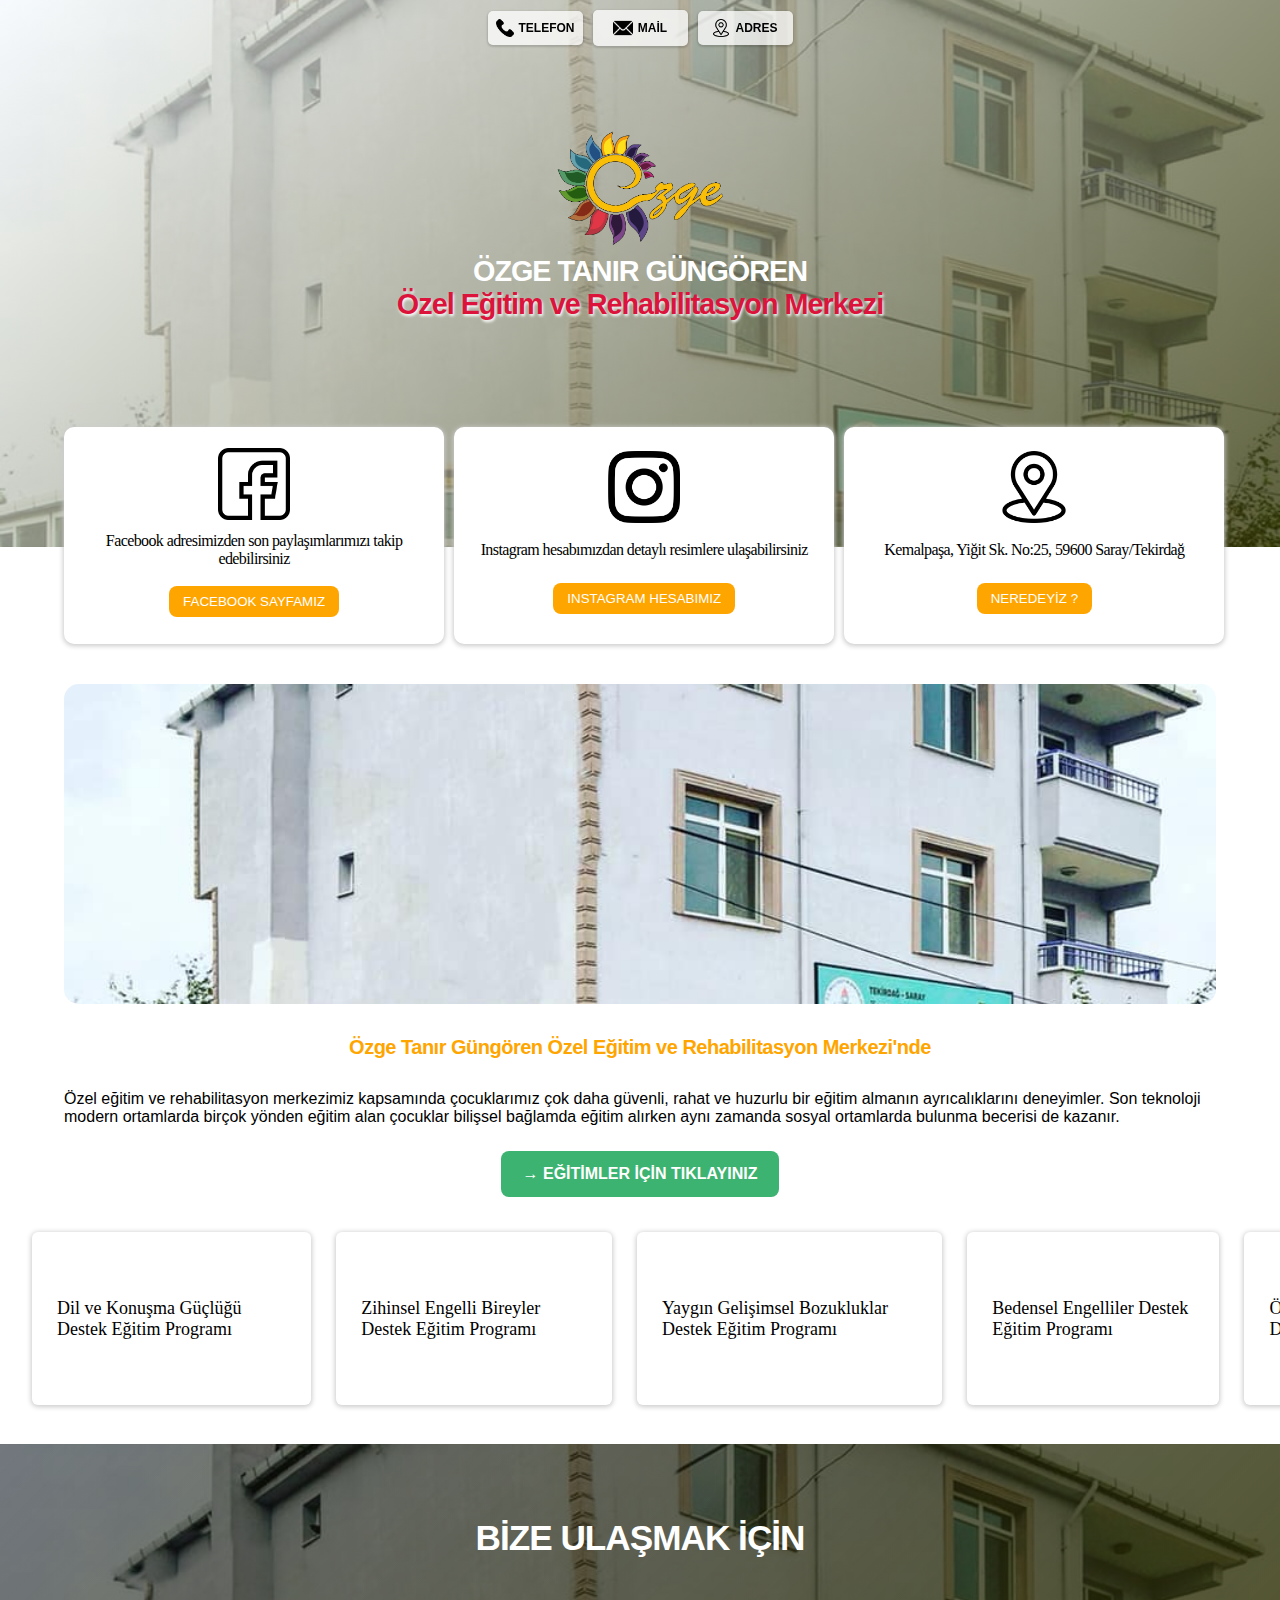
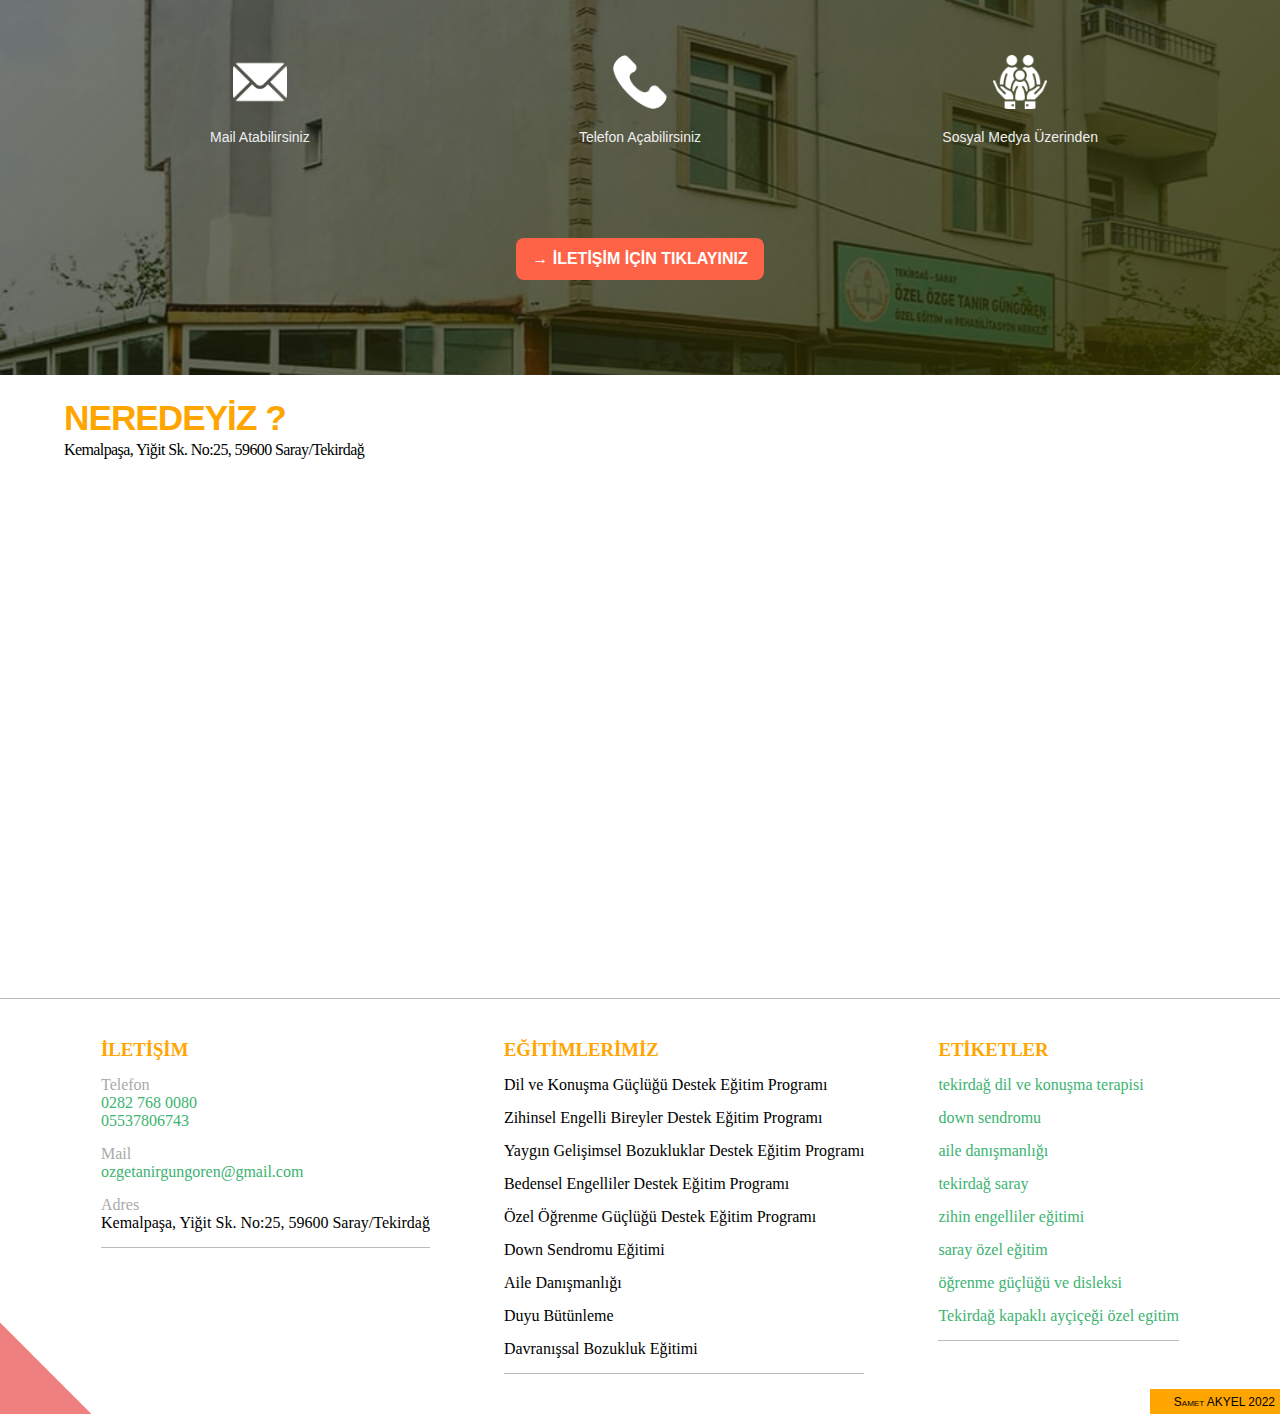
<file: index.html>
<!DOCTYPE html>
<html lang="tr">
<head>
<title>Özge Tanır Güngören Özel Eğitim ve Rehabilitasyon Merkezi</title>
<meta content="Özge Tanır Güngören Özel Eğitim ve Rehabilitasyon Merkezi SARAY/TEKİRDAĞ" name="description">
<meta charset="UTF-8">
<meta content="tr" name="language">
<meta http-equiv="X-UA-Compatible" content="IE=edge">
<meta name="viewport" content="width=device-width, initial-scale=1.0">
<link rel="icon" href="ozgetanir.png">
<meta content="index, follow" name="robots">
<link rel="shortcut icon" type="image/png" href="ozgetanir.png" />
<meta content="ozgetanirgundogan.com" name="author">
<meta content="text/html; charset=UTF-8" http-equiv="Content-Type" />
<link media="all" rel="stylesheet" href="sametakyelstyle.css" />
<meta property="og:locale" content="tr_TR" />
<meta property="og:type" content="article" />
<meta property="og:title" content="Özge Tanır Güngören Özel Eğitim ve Rehabilitasyon Merkezi" />
<meta property="og:description" content="Tekirdağ Saray Özel Eğitim ve Rehabilitasyon Merkezi" />
<meta property="og:url" content="https://ozgetanirgundogan.com/" />
<meta property="og:site_name" content="Özge Tanır Güngören Özel Eğitim ve Rehabilitasyon Merkezi" />
<meta property="og:image" content="https://ozgetanirgundogan.com/ozgetanir.png" />
<script type="application/ld+json">
{
"@context":"https://schema.org",
"@graph":[{
"@type":"Organization",
"@id":"https://ozgetanirgungoren.com/#organization",
"url":"https://ozgetanirgungoren.com/",
"logo": {
		"@type": "ImageObject",
		"url": "https://ozgetanirgungoren.com/ozgetanir.ico",
		"width": 166,
		"height": 24
	},
"name":"Özge Tanır Güngören Özel Eğitim ve Rehabilitasyon Merkezi",
"description":"Tekirdağ Saray Özge Tanır Güngören Özel Eğitim ve Rehabilitasyon Merkezi"},
{
"@type":"WebPage",
"@id":"https://ozgetanirgungoren.com//#webpage",
"url":"https://ozgetanirgungoren.com//",
"inLanguage":"tr",
"name":"Özge Tanır Güngören Özel Eğitim ve Rehabilitasyon Merkezi",
"datePublished":"",
"dateModified":""
},
{
"@type":"Article",
"@id":"https://ozgetanirgungoren.com//#article",
"isPartOf":{"@id":"https://ozgetanirgungoren.com//#webpage"},
"author":"Özge Tanır Güngören Özel Eğitim ve Rehabilitasyon Merkezi",
"image":"https://ozgetanirgungoren.com/ozgetanir.png",
"headline":"",
"datePublished":"2015",
"dateModified":"2021",
"mainEntityOfPage":{"@id":"https://ozgetanirgungoren.com//#webpage"},
"publisher":{"@id":"https://ozgetanirgungoren.com/#organization"},
"articleSection":"/"
}]
}
</script>
</head>
<body>
<div id="iletisimkutusu">
<div>
<span id="kikutusu">X</span>
<h1>İLETİŞİM</h1>
<a href="tel:02827680080"><img src="tel.png" width="20" height="auto"/>0282 768 0080</a>
<a href="tel:05537806743"><img src="tel.png" width="20" height="auto"/>0553 780 6743</a>
<a href="mailto:ozgetanirgungoren@gmail.com"><img src="mail.png" height="20" width="auto"/><span>ozgetanirgungoren</br>@gmail.com</span></a>
<a><img src="map.png" width="35" height="auto"/><label>Kemalpaşa, Yiğit Sk. No:25, 59600 </br>Saray/Tekirdağ</label></a>
<a href="https://www.facebook.com/ozgetanirgungoren/"><img src="fb.png" width="20" height="20"> Facebook Sayfamız</a>
<a href="https://www.instagram.com/ozgetanirgungorenozelegitim/"><img src="insta.png" width="20" height="20"> İnstargram Sayfamız</a>
</div>
</div>
<div id="acilanmenu">
	<div>
	<a href="tel:02827680080"><img src="tel.png" height="38" width="auto"/><span>TELEFON</span> </a>
	<a href="mailto:ozgetanirgungoren@gmail.com"><img src="mail.png" height="40" width="auto"/><span>MAİL</span></a>
	<a href="#adres"><img src="map.png" height="38" width="auto"/><span>ADRES</span></a>
	</div>
</div>
<nav>
	<div id="navlogo" class="gizli">
	<img src="ozgetanir.png" width="60" height="42"/>
	<span id="logoyazi"></span>
	</div>
	<div id="linkler">
	<div id="telefonlar">
		<a href="tel:02827680080">0282 768 0080</a>
		<a href="tel:05537806743">0553 780 6743</a>
	</div>
	<a id="teller" onclick="telac()"><img src="tel.png" height="18" width="auto"/><span>TELEFON</span></a>
	<a href="mailto:ozgetanirgungoren@gmail.com"><img src="mail.png" height="20" width="auto"/><span>MAİL</span></a>
	<a href="#adres"><img src="map.png" height="18" width="auto"/><span>ADRES</span></a>
	</div>
	<div id="menu" class="gizli">
	<span id="spb"></span>
	<span id="spi"></span>
	<span id="spu"></span>
	</div>
</nav>

<main>
	<img src="ozgetanir.png" width="168" height="auto" id="ozgelogo"/>
	<h1>ÖZGE TANIR GÜNGÖREN</br><label id="aniyazi">Özel Eğitim ve Rehabilitasyon Merkezi</label></h1>
</main>

<div id="sosyalkutu">
	<div><img src="fb.png" width="72" height="72"><label>Facebook adresimizden son paylaşımlarımızı takip edebilirsiniz</label><a href="https://www.facebook.com/ozgetanirgungoren/"><button>FACEBOOK SAYFAMIZ</button></a></div>
	<div><img src="insta.png" width="72" height="72"><label>Instagram hesabımızdan detaylı resimlere ulaşabilirsiniz</label><a href="https://www.instagram.com/ozgetanirgungorenozelegitim/"><button>INSTAGRAM HESABIMIZ</button></a></div>
	<div><img src="map.png" width="72" height="72"><label>Kemalpaşa, Yiğit Sk. No:25, 59600 Saray/Tekirdağ</label><a href="#adresalt"><button>NEREDEYİZ ?</button></a></div>
</div>

<div class="kutu" id="egitimler">
 <div class="akutu">
	<div class="gkutu">
	<img src="ozgetanir_rehabilitasyon_merkezi.jpg" width="90%" height="320" >
	<h2>Özge Tanır Güngören Özel Eğitim ve Rehabilitasyon Merkezi'nde</h2>
	<label>Özel eğitim ve rehabilitasyon merkezimiz kapsamında çocuklarımız çok daha güvenli, rahat ve huzurlu bir eğitim almanın ayrıcalıklarını deneyimler. Son teknoloji modern ortamlarda birçok yönden eğitim alan çocuklar bilişsel bağlamda eğitim alırken aynı zamanda sosyal ortamlarda bulunma becerisi de kazanır.</label>
	<a href="#egitimler"><button class="kkaydir ">&#8594; EĞİTİMLER İÇİN TIKLAYINIZ</button></a>
	</div>
	<div class="ykutu">
	<h1>EĞİTİMLERİMİZ</h1>
	<ul>
		<li>Dil ve Konuşma Güçlüğü Destek Eğitim Programı</li>
		<li>Zihinsel Engelli Bireyler Destek Eğitim Programı</li>
		<li>Yaygın Gelişimsel Bozukluklar Destek Eğitim Programı</li>
		<li>Bedensel Engelliler Destek Eğitim Programı</li>
		<li>Özel Öğrenme Güçlüğü Destek Eğitim Programı</li>
		<li>Down Sendromu Eğitimi</li>
		<li>Aile Danışmanlığı</li>
		<li>Duyu Bütünleme</li>
		<li>Davranışsal Bozukluk Eğitimi</li>
	</ul>
	<button class="ykapat">KAPAT</button>
	</div>
 </div>
</div>

<section>
<div id="section">
	
	<div><label>Dil ve Konuşma Güçlüğü Destek Eğitim Programı</label></div>
	<div><label>Zihinsel Engelli Bireyler Destek Eğitim Programı</label></div>
	<div><label>Yaygın Gelişimsel Bozukluklar Destek Eğitim Programı</label></div>
	<div><label>Bedensel Engelliler Destek Eğitim Programı</label></div>
	<div><label>Özel Öğrenme Güçlüğü Destek Eğitim Programı</label></div>
	<div><label>Down Sendromu Eğitimi</label></div>
	<div><label>Aile Danışmanlığı</label></div>
	<div><label>Duyu Bütünleme</label></div>
	<div><label>Davranışsal Bozukluk Eğitimi</label></div>
</div>
</section>

<div class="kutu" id="iletisim">
 <div class="akutu">
	<div class="gkutu">
	<section id="tamekran">
	<h1>BİZE ULAŞMAK İÇİN</h1>
	<div>
	<img onclick="ikutusuac()" src="mail.png" height="54" width="auto"/><label> Mail Atabilirsiniz</label>
	</div>
	<div>
	<img onclick="ikutusuac()" src="tel.png" height="54" width="auto" /><label> Telefon Açabilirsiniz</label>
	</div>
	<div>
	<img onclick="ikutusuac()" src="sosyal.png" height="54" width="auto" /><label> Sosyal Medya Üzerinden</label>
	</div>
	<a href="#iletisim"><button class="kkaydir ">&#8594; İLETİŞİM İÇİN TIKLAYINIZ</button></a>
	</section>
	</div>
	<div class="ykutu">
	<h1>İLETİŞİM BİLGİLERİ</h1>
	<ul>
		<li><h3>TELEFON</h3><a href="tel:02827680080">0282 768 0080</a></br><a href="tel:05537806743">05537806743</a></li>
		<li><h3>MAİL</h3><a href="mailto:ozgetanirgungoren@gmail.com">ozgetanirgungoren@gmail.com</a></li>
		<li><h3>ADRES</h3>Kemalpaşa, Yiğit Sk. No:25, 59600 </br>Saray/Tekirdağ</li>
	</ul>
	<button class="ykapat">KAPAT</button>
	</div>
 </div>
</div>

<section id="adres">
<h1> NEREDEYİZ ? </h1>
<label>Kemalpaşa, Yiğit Sk. No:25, 59600 Saray/Tekirdağ</label>
<iframe width="100%" height="480" frameborder="0" scrolling="no" marginheight="0" marginwidth="0" src="https://www.google.com/maps/embed?pb=!1m18!1m12!1m3!1d5981.739791191711!2d27.907133342484435!3d41.4420446195475!2m3!1f0!2f0!3f0!3m2!1i1024!2i768!4f13.1!3m3!1m2!1s0x14b4d5b92ec10ecb%3A0x65853df8a06c4ad3!2zw5Z6Z2UgVGFuxLFyIEfDvG5nw7ZyZW4gw5Z6ZWwgRcSfaXRpbSB2ZSBSZWhhYmlsaXRhc3lvbiBNZXJrZXpp!5e0!3m2!1str!2str!4v1643917788273!5m2!1str!2str" allowfullscreen="" border="0" loading="lazy"></iframe>
</section>

<footer id="adresalt">
<div>
	<h3>İLETİŞİM</h3>
	<ul>
		<li><span>Telefon</span></br><a href="tel:02827680080"> 0282 768 0080</a></br><a href="tel:05537806743">05537806743</a></li>
		<li><span>Mail</span></br> <a href="mailto:ozgetanirgungoren@gmail.com">ozgetanirgungoren@gmail.com</a></li>
		<li><span>Adres</span></br> Kemalpaşa, Yiğit Sk. No:25, 59600 Saray/Tekirdağ</li>
	</ul>
	</div>
<div>
	<h3>EĞİTİMLERİMİZ</h3>
	<ul>
		<li>Dil ve Konuşma Güçlüğü Destek Eğitim Programı</li>
		<li>Zihinsel Engelli Bireyler Destek Eğitim Programı</li>
		<li>Yaygın Gelişimsel Bozukluklar Destek Eğitim Programı</li>
		<li>Bedensel Engelliler Destek Eğitim Programı</li>
		<li>Özel Öğrenme Güçlüğü Destek Eğitim Programı</li>
		<li>Down Sendromu Eğitimi</li>
		<li>Aile Danışmanlığı</li>
		<li>Duyu Bütünleme</li>
		<li>Davranışsal Bozukluk Eğitimi</li>
	</ul>
</div>
<div>
	<h3>ETİKETLER</h3>
<ul>
	<li><a href="https://ozgetanirgungoren.com/">tekirdağ dil ve konuşma terapisi</a></li>
	<li><a href="https://ozgetanirgungoren.com/">down sendromu</a></li>
	<li><a href="https://ozgetanirgungoren.com/">aile danışmanlığı</a></li>
	<li><a href="https://ozgetanirgungoren.com/">tekirdağ saray</a></li>
	<li><a href="https://ozgetanirgungoren.com/">zihin engelliler eğitimi</a></li>
	<li><a href="https://ozgetanirgungoren.com/">saray özel eğitim</a></li>
	<li><a href="https://ozgetanirgungoren.com/">öğrenme güçlüğü ve disleksi</a></li>
	<li><a href="https://kapakliaycicegiozelegitim.com/">Tekirdağ kapaklı ayçiçeği özel egitim</a></li>
</ul>
</div>
<a href="https://sametakyel.github.io" id="sametakyel">Samet AKYEL 2022</a>
</footer>
<script async src="sametakyel.js"></script>
</body>
</html>
</file>
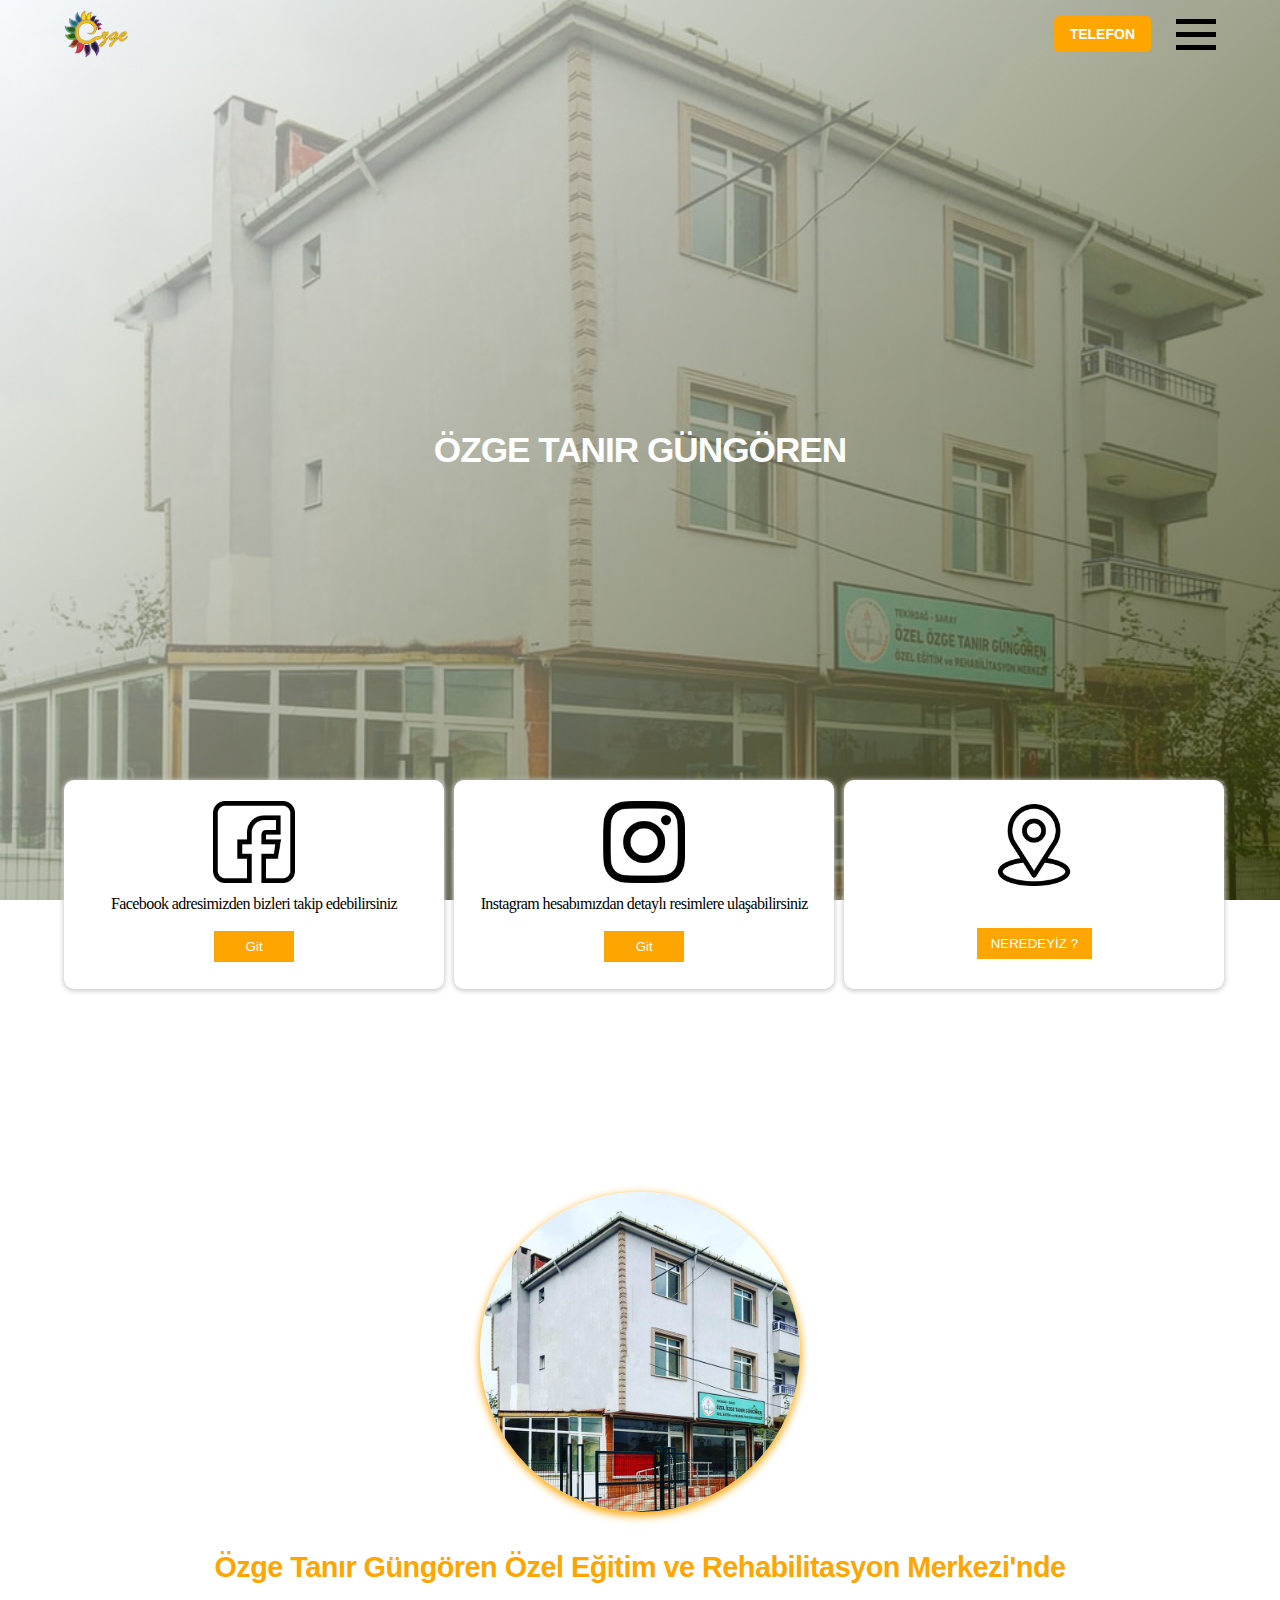
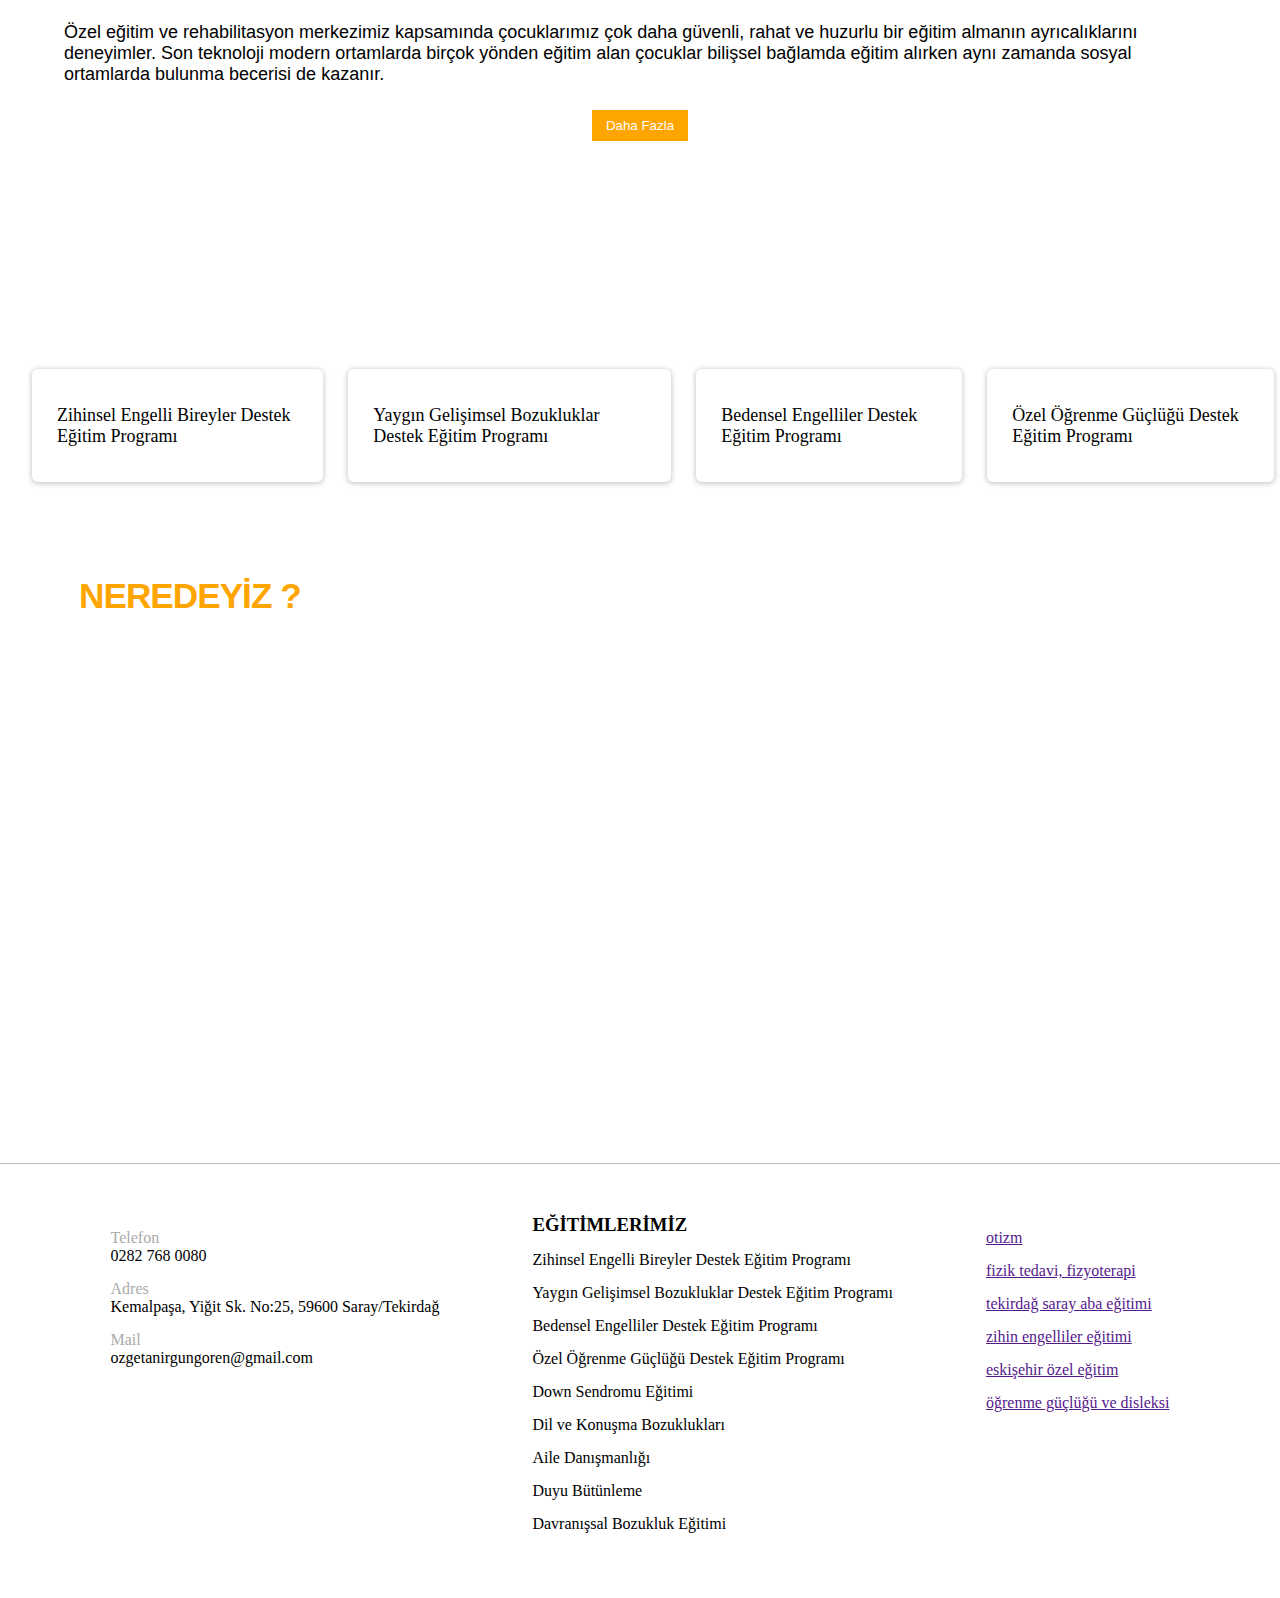
<file: tasarim.html>
<!DOCTYPE html>
<html lang="tr">
<head>
<title>Özge Tanır Güngören Özel Eğitim ve Rehabilitasyon Merkezi</title>
<meta content="Özge Tanır Güngören Özel Eğitim ve Rehabilitasyon Merkez SARAY/TEKİRDAĞ" name="description">
<meta charset="UTF-8">
<meta content="tr" name="language">
<meta http-equiv="X-UA-Compatible" content="IE=edge">
<meta name="viewport" content="width=device-width, initial-scale=1.0">
<link rel="icon" href="ozgetanir.png">
<meta content="index, follow" name="robots">
<link rel="shortcut icon" type="image/png" href="ozgetanir.png" />
<meta content="ozgetanirgundogan.com" name="author">
<meta content="text/html; charset=UTF-8" http-equiv="Content-Type" />
<style>
body {height:100vh;width:100%;margin:0;padding:0}
::-webkit-scrollbar {height: 5px;width:8px;}
::-webkit-scrollbar-thumb {background: orange;border-radius: 20px;}

nav {background:transparent;padding:10px 5%;box-sizing:border-box;z-index:99999;position:fixed;top:0;width:100%;display:flex;justify-content:space-between;transition:0.5s all}
nav div {display:flex;justify-content:center;align-items:center}
nav div a {display:block;padding:10px 16px;text-decoration:none;background:orange;color:#fff;margin:0 25px;font:bold 14px Arial;border-radius:5px}
h1 {color:#fff;padding:15px;box-sizing:border-box;width:95%;font-weight:bold;font-family: "Arial", Times, serif;letter-spacing:-1px;font-size:2.2rem;text-align:center}
h2 {color:orange;font:bold 1.8rem Arial;letter-spacing:-0.5px;width:90%;text-align:center}

main {animation:arkaplan 10s linear infinite;display:flex;flex-direction:column;justify-content:center;align-items:center;width:100%;background:red;height:100%;background:linear-gradient(135deg, rgba(255, 255, 255, 0.7), rgba(50, 50, 0, 0.76)),url(ozgetanir_rehabilitasyon_merkezi.jpg);background-position:center;background-size:cover}
@keyframes arkaplan{
0%{background-position:left;}
25%{background-position:center;}
50%{background-position:right;}
75%{background-position:center;}
100%{background-position:left;}
}

#sosyalkutu {margin-top:-120px;margin-bottom:25px;display:grid;grid-template-columns:33% 33% 33%;grid-gap:10px;justify-content:space-around;width:90%;margin-left:5%}
#sosyalkutu div {display:flex;flex-direction:column;justify-content:space-around;align-items:center;padding:15px 0;background:#fff;box-shadow:0px 1px 5px 1px #ccc;border-radius:10px;box-sizing:border-box}
#sosyalkutu div * {margin:6px 0}
#sosyalkutu button {border:0;outline:9;padding:8px 14px;min-width:80px;background:orange;color:#fff}
#sosyalkutu label {display:block;width:90%;text-align:center;letter-spacing:-0.6px}

.kutu {position:relative;display:flex;width:100%;height:100%;background:#aaa;overflow:hidden}
.akutu {display:flex;justify-content:flex-start;align-items:flex-start;min-width:200%;height:100%}
.gkutu {display:flex;width:50%;height:100%;background:#fff;transition:0.5s all;justify-content:center;align-items:center;flex-direction:column}
.gkutu label {margin:15px 0;display:block;width:90%;font:18px Arial}
.gkutu button {border:0;outline:9;padding:8px 14px;margin:10px 0;min-width:80px;background:orange;color:#fff}
.gkutu img {object-fit:cover;border-radius:50%;box-shadow:0px 3px 8px 1px orange;margin:15px 0}
.ykutu {background:#fff;display:flex;float:left;flex-direction:column;transition:0.5s all;width:35%;height:100%;padding:60px 0}
.ykutu li {font:16px Arial}
.ykutu h1 {color:orange;text-align:left}
.ssolakaydir {transform:translateX(-80%) scale(0.9);opacity:0.8}
.solakaydir {transform:translateX(-100%);}
.ykapat {border:0;outline:9;padding:8px 14px;margin:10px 0;margin-left:15px;min-width:80px;background:orange;color:#fff;margin-top:20px;display:inline-block;width:50px}

#menu {display:block;width:40px;height:40px}
#menu span {pointer-events;none;display:block;width:40px;height:5px;background:black;transition:0.5s all}
#spb {margin-top:5px}
#spi {margin-top:8px}
#spu {margin-top:8px}
.spb {transform:rotate(45deg) translateY(5px) translateX(5px)}
.spi {transform:rotate(-45deg) translateY(-4px) translateX(5px)}

#adres {overflow:hidden}
#adres h1 {color:orange;text-align:left;width:90%;margin-left:5%}
section {width:100%;overflow-x:scroll;margin:5px 0}
#section {display:flex;width:2300px;justify-content:space-between;padding:50px 2.5%;box-sizing:border-box;}
#section div {display:flex;font:18px Times New Roman;flex-direction:column;justify-content:center;align-items:center;box-shadow:0px 1px 5px 1px #ccc;padding:25px;border-radius:6px;margin-right:25px}

footer {background:#fff;color:#000;width:100%;border-top:0.5px solid #bbb;padding:25px 5%;box-sizing:border-box;margin-top:25px;display:flex;justify-content:space-around;align-items:flex-start}
footer div {margin:25px 0}
footer h3 {margin:0;padding:0}
footer ul {list-style:none;margin:0;padding:0}
footer li {margin:15px 0}
footer span {color:#aaa}

#acilanmenu {display:none;position:fixed;z-index:998;width:100%;height:100%;background:#fff;justify-content:center;align-items:center;flex-direction:column}
#acilanmenu a {display:block;text-decoration:none;font:bold 2rem Arial;margin:25px 0;color:#666}

@media only screen and (max-width: 768px) {
footer {flex-direction:column}
}
</style>
</head>
<body>
<div id="acilanmenu">
<a href="">ANA SAYFA</a>
<a href="tel:02827680080">TELEFON</a>
<a href="#section">EĞİTİMLERİMİZ</a>
</div>
<nav>
<img src="ozgetanir.png" width="64" height="48" />
<div>
<a href="tel:02827680080"> TELEFON </a>
<div id="menu">
<span id="spb"></span>
<span id="spi"></span>
<span id="spu"></span>
</div>
</div>
</nav>
<main>
<h1>ÖZGE TANIR GÜNGÖREN</br><label id="aniyazi"></label></h1>
</main>
<div id="sosyalkutu">
<div><img src="fb.png" width="82" height="82"><label>Facebook adresimizden bizleri takip edebilirsiniz</label><a href="https://www.facebook.com/ozgetanirgungoren/"><button>Git</button></a></div>
<div><img src="insta.png" width="82" height="82"><label>Instagram hesabımızdan detaylı resimlere ulaşabilirsiniz</label><a href="https://www.instagram.com/ozgetanirgungorenozelegitim/"><button>Git</button></a></div>
<div><img src="map.png" width="82" height="82"><label></label><a href="#adresalt"><button>NEREDEYİZ ?</button></a></div>
</div>
<div class="kutu" id="egitimler">
 <div class="akutu">
	<div class="gkutu">
	<img src="ozgetanir_rehabilitasyon_merkezi.jpg" width="320" height="320" >
	<h2>Özge Tanır Güngören Özel Eğitim ve Rehabilitasyon Merkezi'nde</h2>
	<label>Özel eğitim ve rehabilitasyon merkezimiz kapsamında çocuklarımız çok daha güvenli, rahat ve huzurlu bir eğitim almanın ayrıcalıklarını deneyimler. Son teknoloji modern ortamlarda birçok yönden eğitim alan çocuklar bilişsel bağlamda eğitim alırken aynı zamanda sosyal ortamlarda bulunma becerisi de kazanır.</label>
	<a href="#egitimler"><button class="kkaydir ">Daha Fazla</button></a>
	</div>
	<div class="ykutu">
	<h1>EĞİTİMLERİMİZ</h1>
	<ul>
		<li>Zihinsel Engelli Bireyler Destek Eğitim Programı</li>
		<li>Yaygın Gelişimsel Bozukluklar Destek Eğitim Programı</li>
		<li>Bedensel Engelliler Destek Eğitim Programı</li>
		<li>Özel Öğrenme Güçlüğü Destek Eğitim Programı</li>
		<li>Down Sendromu Eğitimi</li>
		<li>Dil ve Konuşma Bozuklukları</li>
		<li>Aile Danışmanlığı</li>
		<li>Duyu Bütünleme</li>
		<li>Davranışsal Bozukluk Eğitimi</li>
	</ul>
	<button class="ykapat">KAPAT</button>
	</div>
 </div>
</div>

<section>
<div id="section">
	<div><label>Zihinsel Engelli Bireyler Destek Eğitim Programı</label></div>
	<div><label>Yaygın Gelişimsel Bozukluklar Destek Eğitim Programı</label></div>
	<div><label>Bedensel Engelliler Destek Eğitim Programı</label></div>
	<div><label>Özel Öğrenme Güçlüğü Destek Eğitim Programı</label></div>
	<div><label>Down Sendromu Eğitimi</label></div>
	<div><label>Dil ve Konuşma Bozuklukları</label></div>
	<div><label>Aile Danışmanlığı</label></div>
	<div><label>Duyu Bütünleme</label></div>
	<div><label>Davranışsal Bozukluk Eğitimi</label></div>
</div>
</section>
<section id="adres">
<h1> NEREDEYİZ ? </h1>
<iframe width="100%" height="480" frameborder="0" scrolling="no" marginheight="0" marginwidth="0" src="https://www.google.com/maps/embed?pb=!1m18!1m12!1m3!1d5981.739791191711!2d27.907133342484435!3d41.4420446195475!2m3!1f0!2f0!3f0!3m2!1i1024!2i768!4f13.1!3m3!1m2!1s0x14b4d5b92ec10ecb%3A0x65853df8a06c4ad3!2zw5Z6Z2UgVGFuxLFyIEfDvG5nw7ZyZW4gw5Z6ZWwgRcSfaXRpbSB2ZSBSZWhhYmlsaXRhc3lvbiBNZXJrZXpp!5e0!3m2!1str!2str!4v1643917788273!5m2!1str!2str" allowfullscreen="" border="0" loading="lazy"></iframe>
</section>

<footer id="adresalt">
<div>
<ul>
<li><span>Telefon</span></br> 0282 768 0080</li>
<li><span>Adres</span></br> Kemalpaşa, Yiğit Sk. No:25, 59600 Saray/Tekirdağ</li>
<li><span>Mail</span></br> ozgetanirgungoren@gmail.com</li>
</ul>
</div>
<div>
	<h3>EĞİTİMLERİMİZ</h3>
	<ul>
		<li>Zihinsel Engelli Bireyler Destek Eğitim Programı</li>
		<li>Yaygın Gelişimsel Bozukluklar Destek Eğitim Programı</li>
		<li>Bedensel Engelliler Destek Eğitim Programı</li>
		<li>Özel Öğrenme Güçlüğü Destek Eğitim Programı</li>
		<li>Down Sendromu Eğitimi</li>
		<li>Dil ve Konuşma Bozuklukları</li>
		<li>Aile Danışmanlığı</li>
		<li>Duyu Bütünleme</li>
		<li>Davranışsal Bozukluk Eğitimi</li>
	</ul>
</div>
<div>
<ul class="menu-footer">
	<li><a href="">otizm</a></li>
	<li><a href="">fizik tedavi, fizyoterapi</a></li>
	<li><a href="">tekirdağ saray aba eğitimi</a></li>
	<li><a href="">zihin engelliler eğitimi</a></li>
	<li><a href="">eskişehir özel eğitim</a></li>
	<li><a href="">öğrenme güçlüğü ve disleksi</a></li>
</ul>
</div>
</footer>
 <script>
 window.onload = function(){}
 var kButon = document.querySelectorAll(".kkaydir");
 var gkutu = document.querySelectorAll(".gkutu");
 var ykutu = document.querySelectorAll(".ykutu");
 var ykapat = document.querySelectorAll(".ykapat");
 var menu = document.getElementById("menu");
 var spb = document.getElementById("spb");
 var spi = document.getElementById("spi");
 var spu = document.getElementById("spu");
 var say = 0;
 menu.addEventListener("click",function(){
	say++;
	if(say == 2){
		spb.classList.remove("spb");
		spi.classList.remove("spi");
		document.getElementById("acilanmenu").style.display = "none"
	}else{
		spb.classList.add("spb");
		spi.classList.add("spi");
		document.getElementById("acilanmenu").style.display = "flex";
		say = 1;
	}
})
 var yazi = ["Özel Eğitim","ve","Rehabilitasyon Merkezi"];
 let y=-1;
 setInterval(function(){
 y++;
 if(y > yazi.length-1){y=0}
 document.getElementById("aniyazi").innerHTML = yazi[y]
 },2000)
 
 for(let i=0;i<kButon.length;i++){
	kButon[i].addEventListener("click",()=>{
		gkutu[i].classList.add("ssolakaydir")
		ykutu[i].classList.add("solakaydir")
	})
	ykapat[i].addEventListener("click",()=>{
		gkutu[i].classList.remove("ssolakaydir")
		ykutu[i].classList.remove("solakaydir")
	})
 }
 window.addEventListener("scroll", function(){
	if(document.body.scrollTop > 220 || document.documentElement.scrollTop > 220){
	document.querySelectorAll("nav")[0].style.background = "#fff"
	}else{
	document.querySelectorAll("nav")[0].style.background = "transparent"
	}
 })
 </script>
</body>
</html>
</file>
<file: sametakyelstyle.css>
body {height:100vh;width:100%;margin:0;padding:0}
::-webkit-scrollbar {height: 5px;width:8px;}
::-webkit-scrollbar-thumb {background: orange;border-radius: 20px;}
button {border-radius:8px}
#acilanmenu {display:none;position:fixed;z-index:998;width:100%;height:100%;background:#fff;justify-content:center;align-items:center;flex-direction:column}
#acilanmenu a {display:flex;align-items:center;text-decoration:none;color:#000;width:100%;text-align:left;margin:15px 5px;font:bold 34px Arial}
#acilanmenu img {margin-right:10px}

nav {background:transparent;padding:10px 5%;box-sizing:border-box;z-index:99999;position:fixed;top:0;width:100%;display:flex;justify-content:center;transition:0.5s all}
nav div {display:flex;justify-content:center;align-items:center}
nav div a {display:flex;justify-content:center;align-items:center;padding:8px 0px;text-decoration:none;color:#000;min-width:95px;text-align:center;margin:0 5px;font:bold 12px Arial;border-radius:5px}
nav div a:nth-child(2){background:rgba(255,255,255,0.75);box-shadow:0px 1px 2px 1px rgba(0,0,0,0.15)}
nav div a:nth-child(3){background:rgba(255,255,255,0.75);box-shadow:0px 1px 2px 1px rgba(0,0,0,0.15)}
nav div a:nth-child(4){background:rgba(255,255,255,0.75);box-shadow:0px 1px 2px 1px rgba(0,0,0,0.15)}
nav div a:nth-child(2):hover{color:#fff;background:purple}
nav div a:nth-child(3):hover{color:#fff;background:green}
nav div a:nth-child(4):hover{color:#fff;background:tomato}
#linkler span {margin-left:5px}
#logoyazi {display:none;background:linear-gradient(to right,#fff,orange);padding:5px 8px;margin-left:3px;font:italic 14px Arial;border-top-right-radius:10px;border-bottom-right-radius:10px;}

#menu {position:absolute;right:5%;display:block;width:40px;height:40px}
#menu span {pointer-events;none;display:block;width:40px;height:4px;background:black;transition:0.5s all}
#spb {margin-top:7px}
#spi {margin-top:8px}
#spu {margin-top:8px}
.spb {transform:rotate(45deg) translateY(5px) translateX(5px)}
.spi {transform:rotate(-45deg) translateY(-4px) translateX(5px)}

#navlogo,#ozgelogo {transition:0.5s all}
.gizli {display:none;opacity:0}


main {animation:arkaplan 10s linear infinite;display:flex;flex-direction:column;justify-content:flex-start;align-items:center;padding:130px 0 150px 0;width:100%;background:red;background:linear-gradient(135deg, rgba(255, 255, 255, 0.7), rgba(50, 50, 0, 0.76)),url(ozgetanir_rehabilitasyon_merkezi.jpg);background-position:center;background-size:cover}
main h1 {display:block;height:150px;color:#fff;padding:8px;margin:0;box-sizing:border-box;width:95%;font-weight:bold;font-family: "Arial", Times, serif;letter-spacing:-1px;font-size:1.8rem;text-align:center}
@keyframes arkaplan{
0%{background-position:left;}
25%{background-position:center;}
50%{background-position:right;}
75%{background-position:center;}
100%{background-position:left;}
}
#aniyazi {color:#DC143C;text-shadow:1px 2px 3px #fff;min-height:65px}

#sosyalkutu {margin-top:-120px;margin-bottom:25px;display:grid;grid-template-columns:33% 33% 33%;grid-gap:10px;justify-content:space-around;width:90%;margin-left:5%}
#sosyalkutu div {display:flex;flex-direction:column;justify-content:space-around;align-items:center;padding:15px 0;background:#fff;box-shadow:0px 1px 5px 1px #ccc;border-radius:10px;box-sizing:border-box}
#sosyalkutu div * {margin:6px 0}
#sosyalkutu button {border:0;outline:0;padding:8px 14px;min-width:60px;background:orange;color:#fff}
#sosyalkutu label {display:block;width:90%;text-align:center;letter-spacing:-0.6px}

.kutu {z-index:5;position:relative;display:flex;width:100%;background:#aaa;overflow:hidden;margin:0;padding:0}
h2 {color:orange;font:bold 20px Arial;letter-spacing:-0.5px;width:80%;text-align:center}
.kutum::before {z-index:15;content:"";position:absolute;background:#F08080;width:180px;height:180px;transform:rotate(45deg);margin:-100px}
.akutu {display:flex;justify-content:flex-start;align-items:flex-start;min-width:200%;}
.gkutu {display:flex;width:50%;height:100%;background:#fff;transition:0.5s all;justify-content:center;align-items:center;flex-direction:column;marign:0;padding:0}
.gkutu label {margin:15px 0;display:block;width:90%;font:16px Arial}
.gkutu button {border:0;outline:0;padding:14px 22px;margin:10px 0;min-width:120px;background:#3CB371;color:#fff;font:bold 16px Arial}
.gkutu img {object-fit:cover;border-radius:15px;margin:15px 0}
.ykutu {background:#fff;display:flex;float:left;flex-direction:column;transition:0.5s all;width:40%;height:100%;padding:60px 0}
.ykutu li {font:16px Arial}
.ykutu h1 {padding:15px;color:orange;text-align:left}
.ssolakaydir {transform:translateX(-80%) scale(0.9);opacity:0.8}
.solakaydir {transform:translateX(-100%);}
.ykapat {border:0;outline:0;padding:8px 14px;margin:10px 0;margin-left:15px;min-width:80px;background:#F08080;color:#fff;margin-top:20px;display:inline-block;width:55px;}
.kutu ul {list-style:none;margin:0 15px;padding:0}


#tamekran {padding:50px 5%;box-sizing:border-box;display:flex;flex-wrap:wrap;justify-content:center;background:linear-gradient(135deg, rgba(0,0,0, 0.5), rgba(50, 50, 0, 0.88)),url(ozgetanir_rehabilitasyon_merkezi.jpg);background-position:center;background-size:cover;height:95%}
#tamekran div {width:33%;display:flex;flex-direction:column;justify-content:center;align-items:center}
#tamekran h1 {color:#fff;box-sizing:border-box;width:95%;font-weight:bold;font-family: "Arial", Times, serif;letter-spacing:-1px;font-size:2.2rem;text-align:center}
#tamekran label {display:inline-block;width:100%;text-align:center;font:14px Arial;color:#eee}
#tamekran img {filter:invert(1);margin:5px 0}
#tamekran a{text-decoration:none}
#tamekran button {border:0;outline:0;padding:12px 16px;margin:55px 0 0 0;min-width:160px;background:tomato;color:#fff;display:flex;align-items:center;font:bold 16px Arial}
#tamekran button img {margin-right:10px}

#adres {overflow:hidden;padding:0}
#adres h1 {font-weight:bold;font-family: "Arial", Times, serif;letter-spacing:-1px;font-size:2.2rem;line-height:0;color:orange;text-align:left;width:90%;margin-left:5%;padding:0px 0:margin:0}
#adres label {display:block;width:90%;letter-spacing:-0.6px;margin:0 5%}
#adres iframe {margin-top:30px}
section {width:100%;overflow-x:scroll;margin:5px 0}
#section {display:flex;width:2300px;justify-content:space-between;padding:20px 2.5%;box-sizing:border-box;}
#section div {display:flex;font:18px Times New Roman;flex-direction:column;justify-content:center;align-items:center;box-shadow:0px 1px 5px 1px #ccc;padding:55px 25px;border-radius:6px;margin-right:25px}

footer {z-index:12;position:relative;overflow:hidden;background:#fff;color:#000;width:100%;border-top:0.5px solid #bbb;padding:25px 5%;box-sizing:border-box;margin-top:25px;display:flex;justify-content:space-around;align-items:flex-start}
footer::before {z-index:-1;content:"";position:absolute;background:#F08080;left:0;bottom:0;width:200px;height:200px;transform:rotate(45deg);margin:-150px -100px}
footer::after {z-index:15;content:"";position:absolute;background:orange;right:0;bottom:0;width:130px;height:25px;}
footer div {margin:15px 0;border-bottom:0.5px solid #bbb;}
footer h3 {margin:0;padding:0;color:orange}
footer ul {list-style:none;margin:0;padding:0}
footer li {margin:15px 0}
footer span {color:#aaa}
footer a {text-decoration:none;color:#3CB371}
#sametakyel {position:absolute;z-index:16;right:5px;bottom:5px;color:#000;font:small-caps 12px Arial}

#telefonlar {position:absolute;display:none;flex-direction:column;margin-left:-210px;margin-top:120px}
#telefonlar a{padding:10px 0;color:#000;margin:3px 0;background:rgba(255,255,255,0.75);}
#telefonlar a:hover {background:Green;color:#fff}
#iletisimkutusu {
position:fixed;z-index:99999;display:none;justify-content:center;align-items:center;width:100%;height:100%;background:rgba(0,0,0,0.6)
}
#iletisimkutusu img {margin-right:10px}
#iletisimkutusu div {position:relative;width:90%;background:#fff;border-radius:8px;box-shadow:0px 1px 8px 1px #444;padding:15px 15px;box-sizing:border-box;display:flex;flex-wrap:wrap;justify-content:space-around;font-size:10px}
#iletisimkutusu h1 {display:block;width:100%;font:bold small-caps 2rem Times New Roman;border-bottom:1px solid orange;padding:5px 0;margin-top:-5px}
#iletisimkutusu a {display:flex;justify-content:flex-start;align-items:center;width:49%;color:#000;text-decoration:none;margin:10px 0}
#iletisimkutusu h2 {margin-top:15px}
#kikutusu {display:block;position:absolute;right:0;top:0;width:30px;padding:5px 0;text-align:center;background:tomato;color:#fff;font-weight:bold;border-radius:50%;cursor:pointer;margin:-10px -10px}

@media only screen and (max-width: 768px) {
#sosyalkutu {display:flex;flex-direction:column}
footer {flex-direction:column}
footer div {width:90%}
}
</file>
